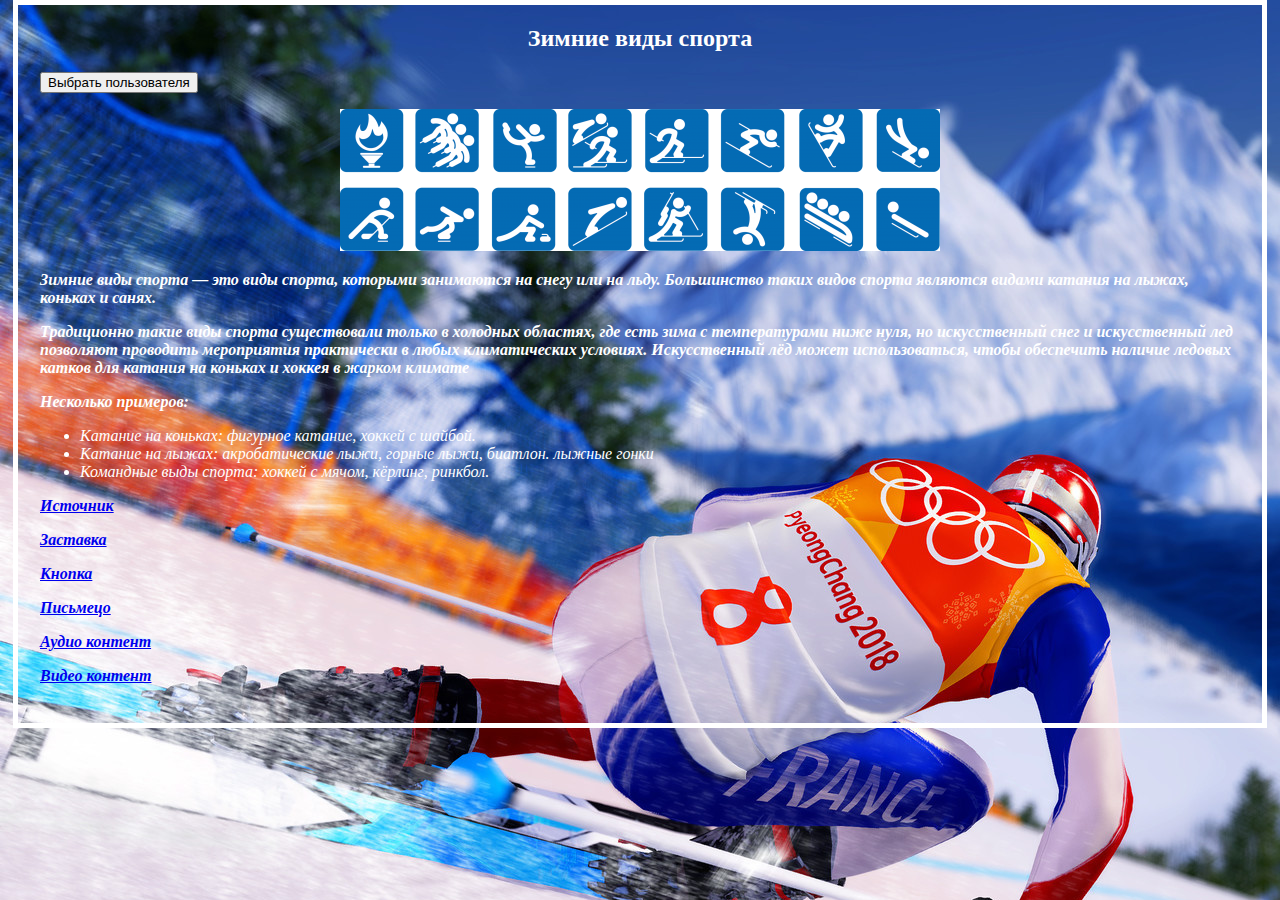
<file: index.html>
<!DOCTYPE html>
<html>

<head>
    <div id="clock"></div>
    <link rel="stylesheet" href="styles/styles.css" type="text/css" />
	<link href="media-queries.css" rel="stylesheet" type="text/css">
    <meta charset="utf-8">
    <title>Зимние виды спорта</title>
    <style>
        body {
            background: #c7b39b url(images/bg.jpg);
            color: #fff;
			
        }
    </style>
    </style>
</head>

</html>

</head>
<h1 align="center" style="color: white"></h1> </head>
<h2 align="center" style="color: white">Зимние виды спорта</h2>
<button>Выбрать пользователя</button>
  <script src="scripts/main.js"></script>
<p style="text-align: center;"> <img src="images/icon.png" alt="Моё тестовое изображение">
    <script src="scripts/main.js"></script>
    <p> Зимние виды спорта — это виды спорта, которыми занимаются на снегу или на льду. Большинство таких видов спорта являются видами катания на лыжах, коньках и санях.
        <p> Традиционно такие виды спорта существовали только в холодных областях, где есть зима с температурами ниже нуля, но искусственный снег и искусственный лед позволяют проводить мероприятия практически в любых климатических условиях. Искусственный лёд может использоваться, чтобы обеспечить наличие ледовых катков для катания на коньках и хоккея в жарком климате </p>
        <p> Несколько примеров: </p>
        <ul>
            <li> Катание на коньках: фигурное катание, хоккей с шайбой. </li>
            <li>Катание на лыжах: акробатические лыжи, горные лыжи, биатлон. лыжные гонки</li>
            <li>Командные выды спорта: хоккей с мячом, кёрлинг, ринкбол.</li>
			
        </ul> 
		<p class="text2"><a href="https://ru.wikipedia.org/wiki/%D0%97%D0%B8%D0%BC%D0%BD%D0%B8%D0%B5_%D0%B2%D0%B8%D0%B4%D1%8B_%D1%81%D0%BF%D0%BE%D1%80%D1%82%D0%B0#%D0%A1%D0%BF%D0%B8%D1%81%D0%BE%D0%BA_%D0%B7%D0%B8%D0%BC%D0%BD%D0%B8%D1%85_%D0%B2%D0%B8%D0%B4%D0%BE%D0%B2_%D1%81%D0%BF%D0%BE%D1%80%D1%82%D0%B0">Источник</a></p>
        <p class="text2"><a href="zastavka/zastavka.html">Заставка</a></p>
		<p class="text2"><a href="Button.html">Кнопка</a></p>
		<p class="text2"><a href="letter.html">Письмецо</a></p>
		<p class="text2"><a href="audio.html">Аудио контент</a></p>
		<p class="text2"><a href="video.html">Видео контент</a></p>
      
		</body>
		

        </html>
</file>
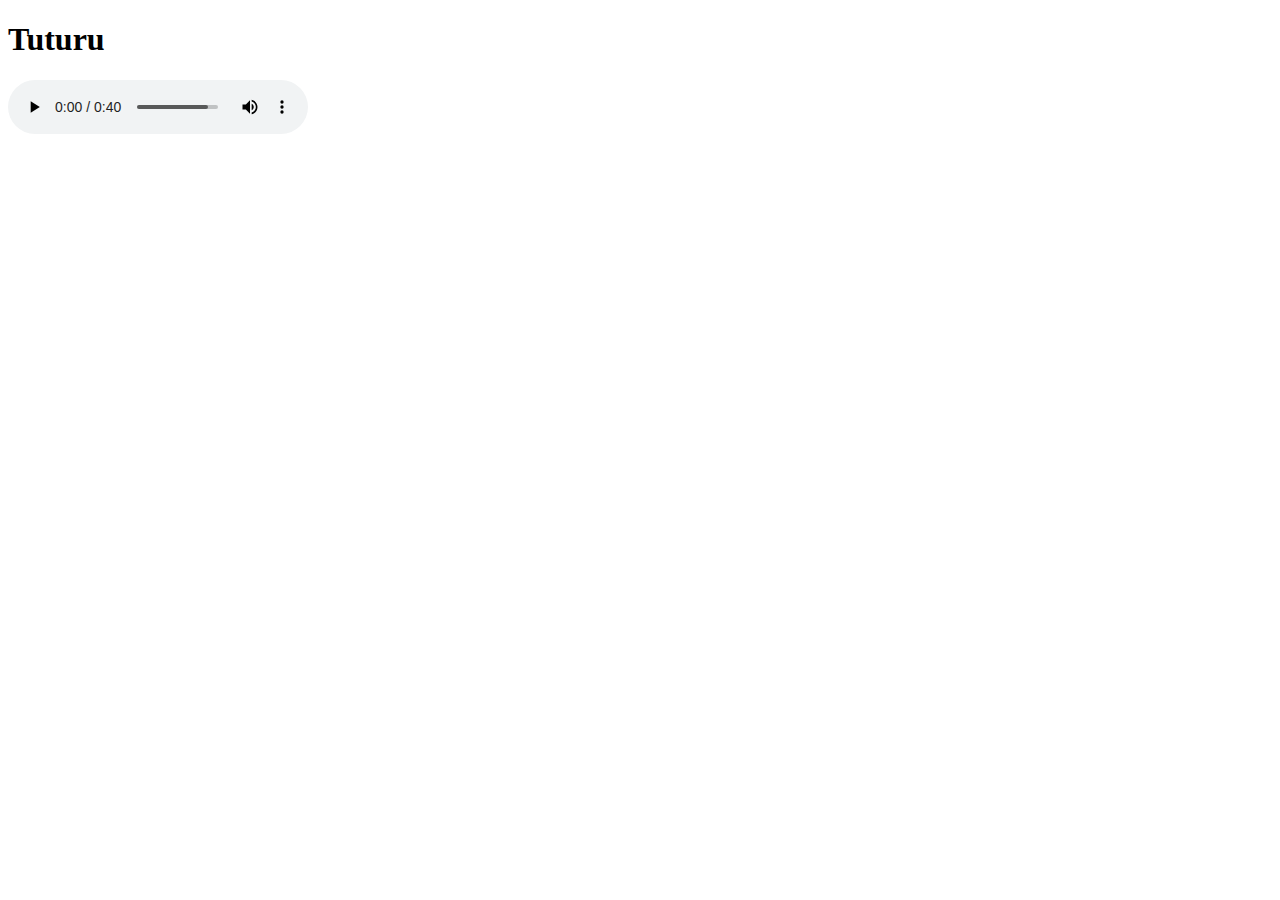
<file: audio.html>
<!DOCTYPE html>
<html>
  <head>
    <meta charset="utf-8">
    <title>Пример аудио контента</title>
  </head>
  <body>
    <h1>Tuturu</h1>

    <audio controls>
      <source src="viper.mp3" type="audio/mp3">
      <source src="viper.ogg" type="audio/ogg">
      <p>Your browser doesn't support HTML5 audio. Here is a <a href="viper.mp3">link to the audio</a> instead.</p> 
    </audio>
  </body>
</html>
</file>
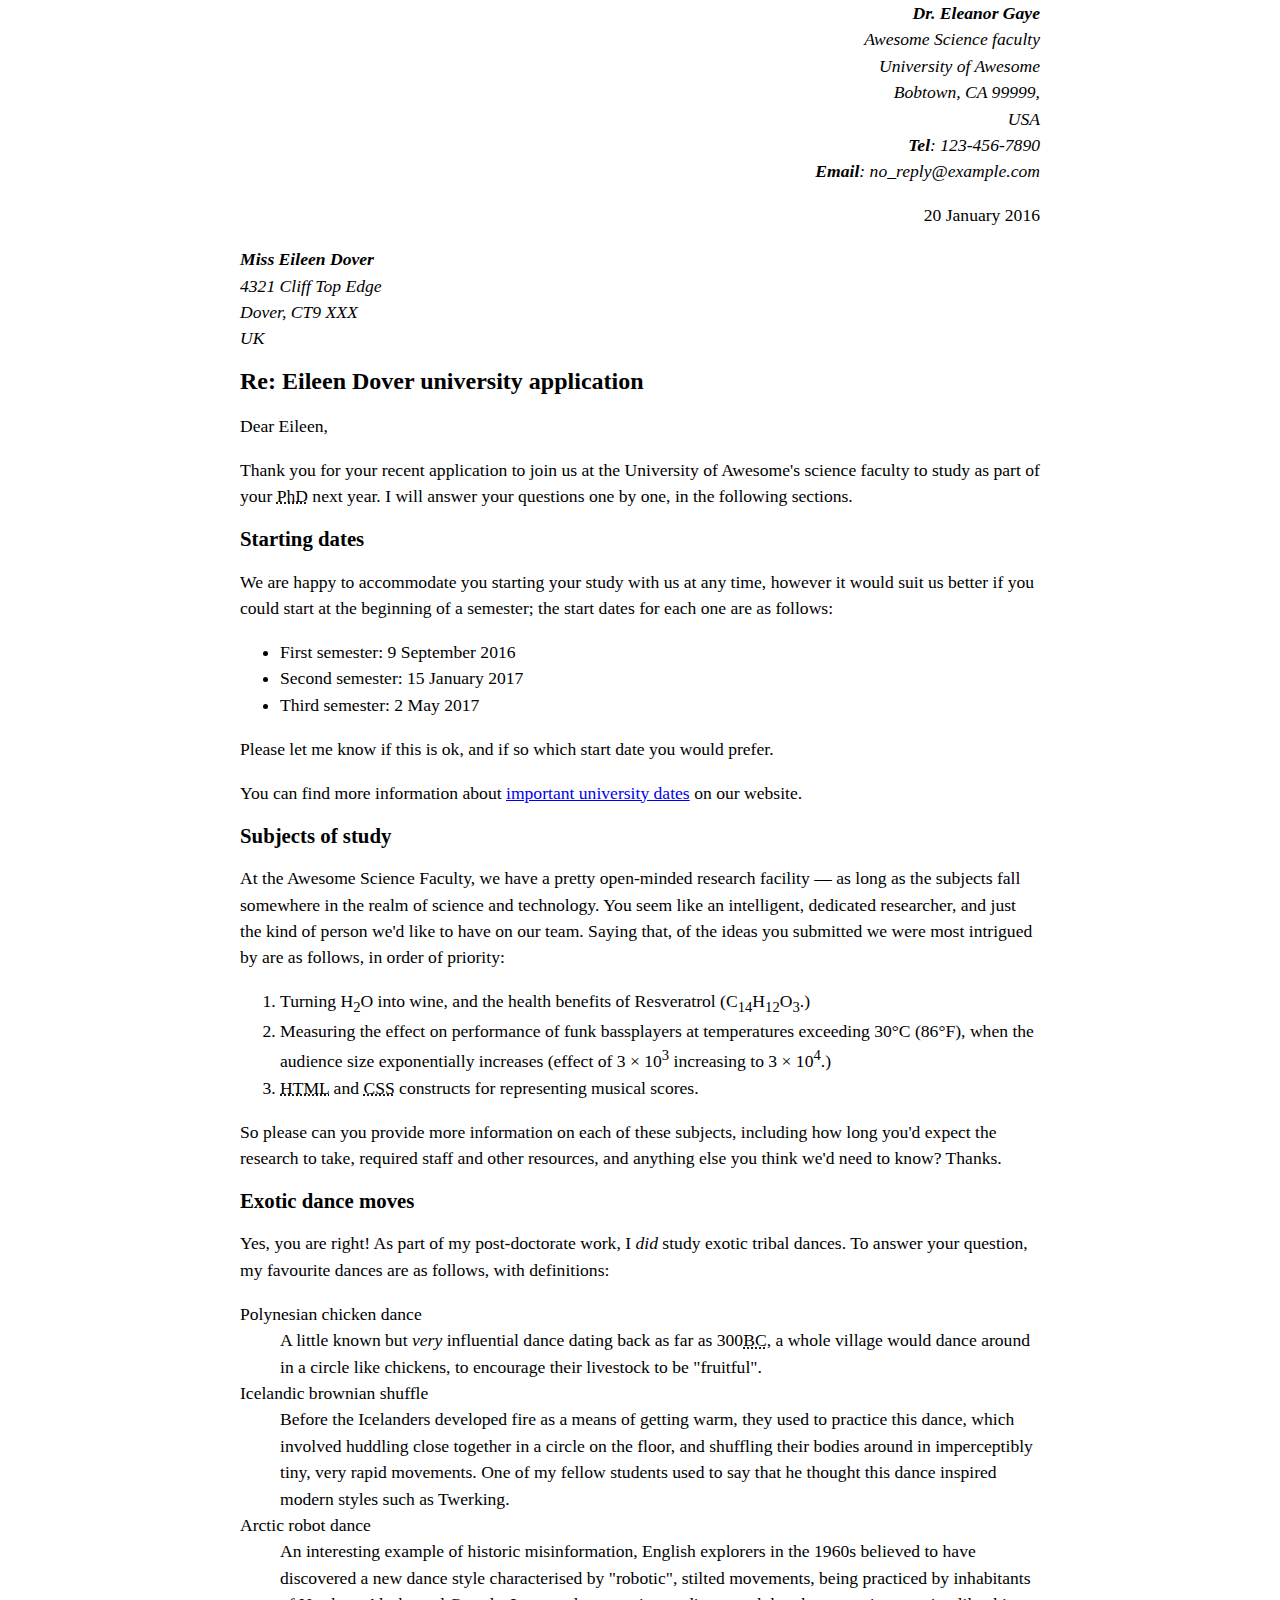
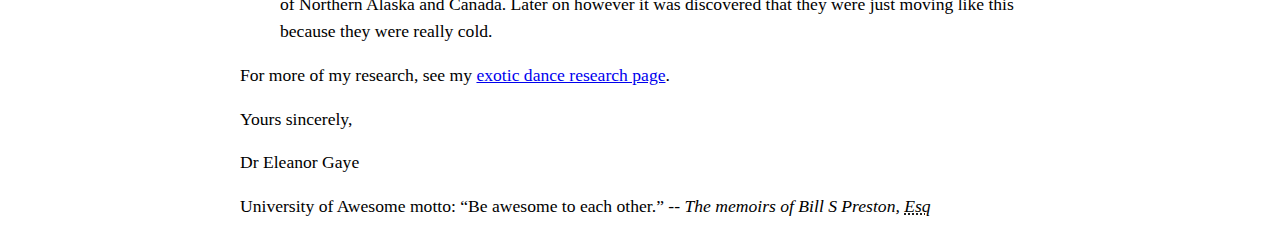
<file: letter.html>
﻿<!DOCTYPE html>
<html lang="en-US">
  <head>
    <meta charset="utf-8">
    <meta name="author" content="Dr. Eleanor Gaye">
    <title>Письмецо</title>
    <style>
      body {
        max-width: 800px;
        margin: 0 auto;
      }

      .sender-column {
        text-align: right;
      }

      h1 {
        font-size: 1.5em;
      }

      h2 {
        font-size: 1.3em;
      }

      p,ul,ol,dl,address {
        font-size: 1.1em;
      }

      p, li, dd, dt, address {
        line-height: 1.5;
      }
    </style>
  </head>
  <body>
    <address class="sender-column">
      <strong>Dr. Eleanor Gaye</strong><br>
      Awesome Science faculty<br>
      University of Awesome<br>
      Bobtown, CA 99999,<br>
      USA<br>
      <strong>Tel</strong>: 123-456-7890<br>
      <strong>Email</strong>: no_reply@example.com
    </address>

    <p class="sender-column"><time datetime="2016-01-20">20 January 2016</time></p>

    <address>
      <strong>Miss Eileen Dover</strong><br>
      4321 Cliff Top Edge<br>
      Dover, CT9 XXX<br>
      UK
    </address>

    <h1>Re: Eileen Dover university application</h1>

    <p>Dear Eileen,</p>

    <p>Thank you for your recent application to join us at the University of Awesome's science faculty to study as part of your <abbr title="Doctor of Philosophy">PhD</abbr> next year. I will answer your questions one by one, in the following sections.</p>

    <h2>Starting dates</h2>

    <p>We are happy to accommodate you starting your study with us at any time, however it would suit us better if you could start at the beginning of a semester; the start dates for each one are as follows:</p>

    <ul>
      <li>First semester: <time datetime="2016-09-09">9 September 2016</time></li>
      <li>Second semester: <time datetime="2017-01-15">15 January 2017</time></li>
      <li>Third semester: <time datetime="2017-05-02">2 May 2017</time></li>
    </ul>

    <p>Please let me know if this is ok, and if so which start date you would prefer.</p>

    <p>You can find more information about <a href="http://www.example.com" title="table of awesome university important dates">important university dates</a> on our website.</p>

    <h2>Subjects of study</h2>

    <p>At the Awesome Science Faculty, we have a pretty open-minded research facility — as long as the subjects fall somewhere in the realm of science and technology. You seem like an intelligent, dedicated researcher, and just the kind of person we'd like to have on our team. Saying that, of the ideas you submitted we were most intrigued by are as follows, in order of priority:</p>

    <ol>
      <li>Turning H<sub>2</sub>O into wine, and the health benefits of Resveratrol (C<sub>14</sub>H<sub>12</sub>O<sub>3</sub>.)</li>
      <li>Measuring the effect on performance of funk bassplayers at temperatures exceeding 30°C (86°F), when the audience size exponentially increases (effect of 3 × 10<sup>3</sup> increasing to 3 × 10<sup>4</sup>.)</li>
      <li><abbr title="HyperText Markup Language">HTML</abbr> and <abbr title="Cascading Style Sheets">CSS</abbr> constructs for representing musical scores.</li>
    </ol>

    <p>So please can you provide more information on each of these subjects, including how long you'd expect the research to take, required staff and other resources, and anything else you think we'd need to know? Thanks.</p>

    <h2>Exotic dance moves</h2>

    <p>Yes, you are right! As part of my post-doctorate work, I <em>did</em> study exotic tribal dances. To answer your question, my favourite dances are as follows, with definitions:</p>

    <dl>
      <dt>Polynesian chicken dance</dt>
      <dd>A little known but <em>very</em> influential dance dating back as far as 300<abbr title="Before Christ">BC</abbr>, a whole village would dance around in a circle like chickens, to encourage their livestock to be "fruitful".</dd>
      <dt>Icelandic brownian shuffle</dt>
      <dd>Before the Icelanders developed fire as a means of getting warm, they used to practice this dance, which involved huddling close together in a circle on the floor, and shuffling their bodies around in imperceptibly tiny, very rapid movements. One of my fellow students used to say that he thought this dance inspired modern styles such as Twerking.</dd>
      <dt>Arctic robot dance</dt>
      <dd>An interesting example of historic misinformation, English explorers in the 1960s believed to have discovered a new dance style characterised by "robotic", stilted movements, being practiced by inhabitants of Northern Alaska and Canada. Later on however it was discovered that they were just moving like this because they were really cold.</dd>
    </dl>

    <p>For more of my research, see my <a href="htp://www.example.com" title="Dr Gaye's exotic dance research">exotic dance research page</a>.</p>

    <p>Yours sincerely,</p>

    <p>Dr Eleanor Gaye</p>


    <p>University of Awesome motto: <q>Be awesome to each other.</q> -- <cite>The memoirs of Bill S Preston, <abbr title="Esquire">Esq</abbr></cite></p>
  </body>
</html>
</file>
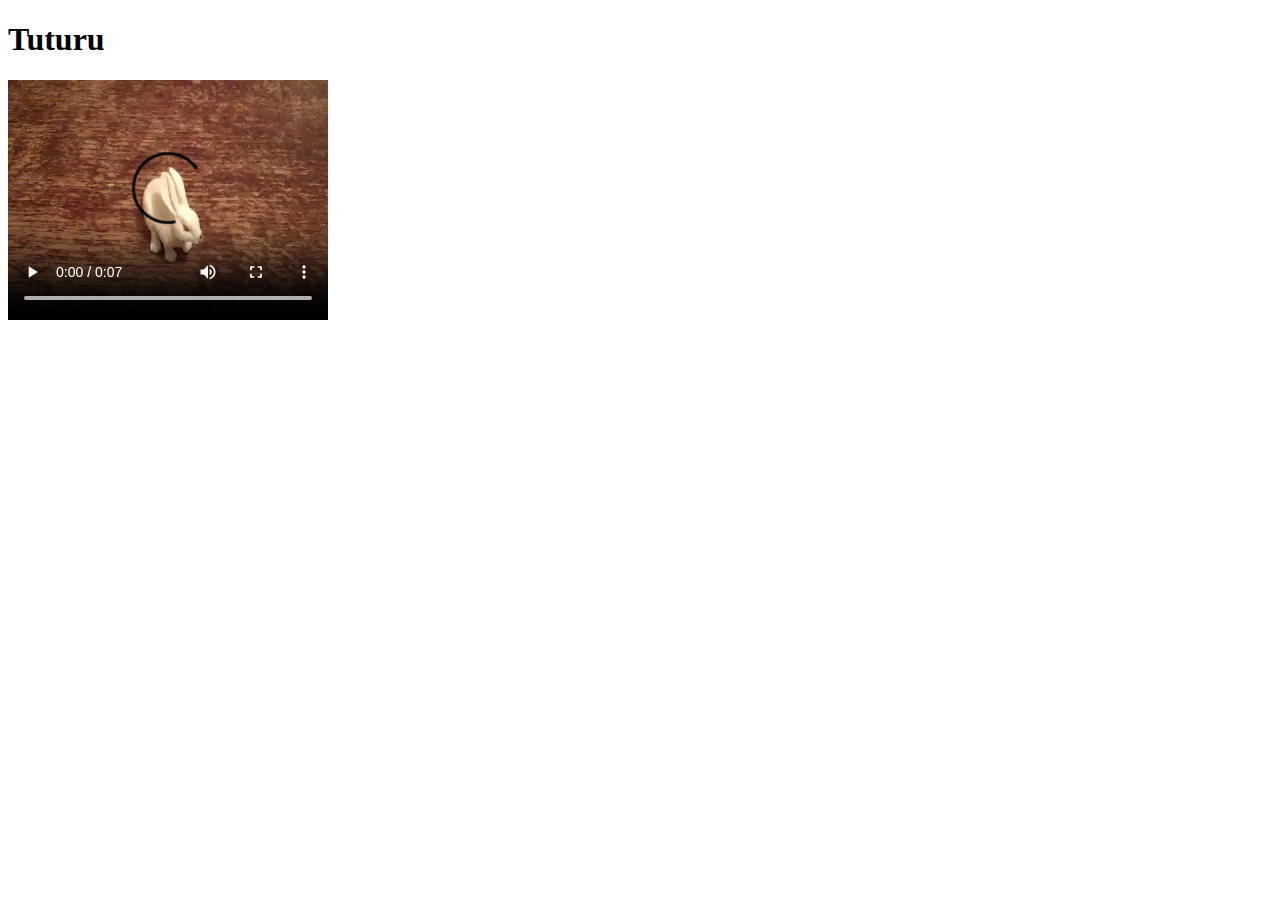
<file: video.html>
<!DOCTYPE html>
<html>
  <head>
    <meta charset="utf-8">
    <title>Пример видео контента</title>
  </head>
  <body>
    <h1>Tuturu</h1>

    <video controls>
      <source src="rabbit320.mp4" type="video/mp4">
      <source src="rabbit320.webm" type="video/webm">
      <p>Your browser doesn't support HTML5 video. Here is a <a href="rabbit320.mp4">link to the video</a> instead.</p> 
    </video>
  </body>
</html>
</file>
<file: styles/styles.css>
body {
    width: 1200px;
    margin: 0 auto;
    padding: 0 22px 22px 22px;
    border: 5px solid white;
    background-image: url(i.jpg)
}

h1 {
    color: White;
    font-weight: 500;
    font-stretch: expanded;
    font-style: oblique;
    font-family: "Arial";
    font-size: x-large;
}

p {
    color: White;
    font-weight: 700;
    font-stretch: normal;
    font-style: oblique;
    font-family: "Times New Roman";
    font-size: medium;
}

li {
    color: White;
    font-weight: 300;
    font-stretch: normal;
    font-style: oblique;
    font-family: "Verdana";
    font-size: medium;
}

#clock {
    color: #FFFFFF;
    font-weight: bold;
    font-size: 100px;
}
</file>
<file: media-queries.css>
﻿@media screen and (max-width: 1280px) { div.contentblock {width: 1200px;} }
@media screen and (max-width: 1140px) { div.contentblock {width: 1024px;} }
@media screen and (max-width: 992px) { div. contentblock {width: 970px;} }
img {
   max-width: 100%;
   height: auto;
   width: auto\9; /* ie8 */
}
</file>
